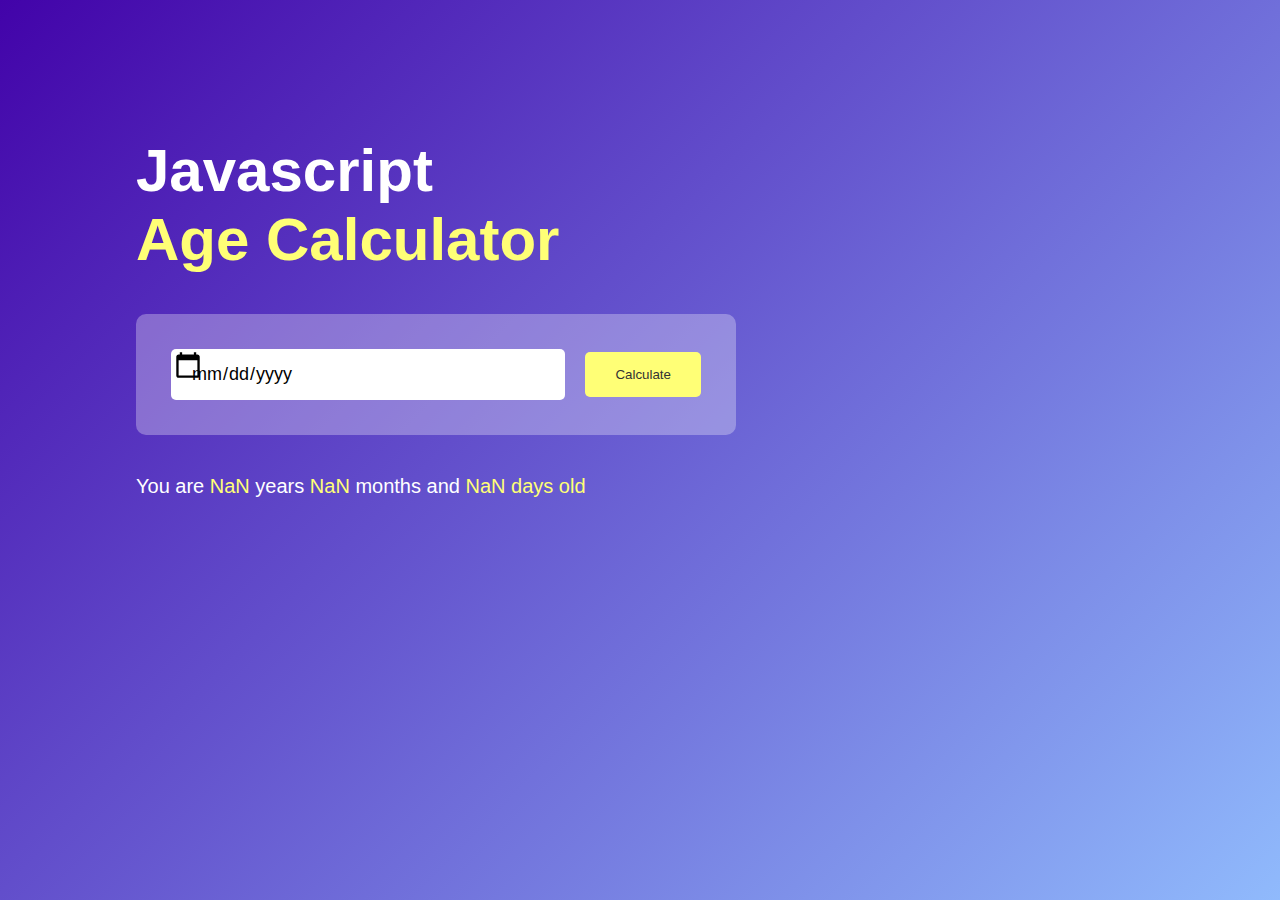
<file: Age Calculator/index.html>
<!DOCTYPE html>
<html lang="en">
<head>
    <meta charset="UTF-8">
    <meta name="viewport" content="width=device-width, initial-scale=1.0">
    <title>Age Calculator</title>
    <link rel="stylesheet" href="style1.css">
</head>
<body>
    <div class="container">
        <div class="calculator">
            <h1>Javascript<br><span>Age Calculator</span> </h1>
            <div class="input-box">
                <input type="date" id="date" placeholder="choose the date">
                <button onclick="CalculateAge()">Calculate</button>
       
        </div>
           
        <p id="result"></p>
        </div>
    </div>
    <script src="script.js"></script>
    
</body>
</html>

<!-- we have to add the event listner without it it will not going to work -->
</file>
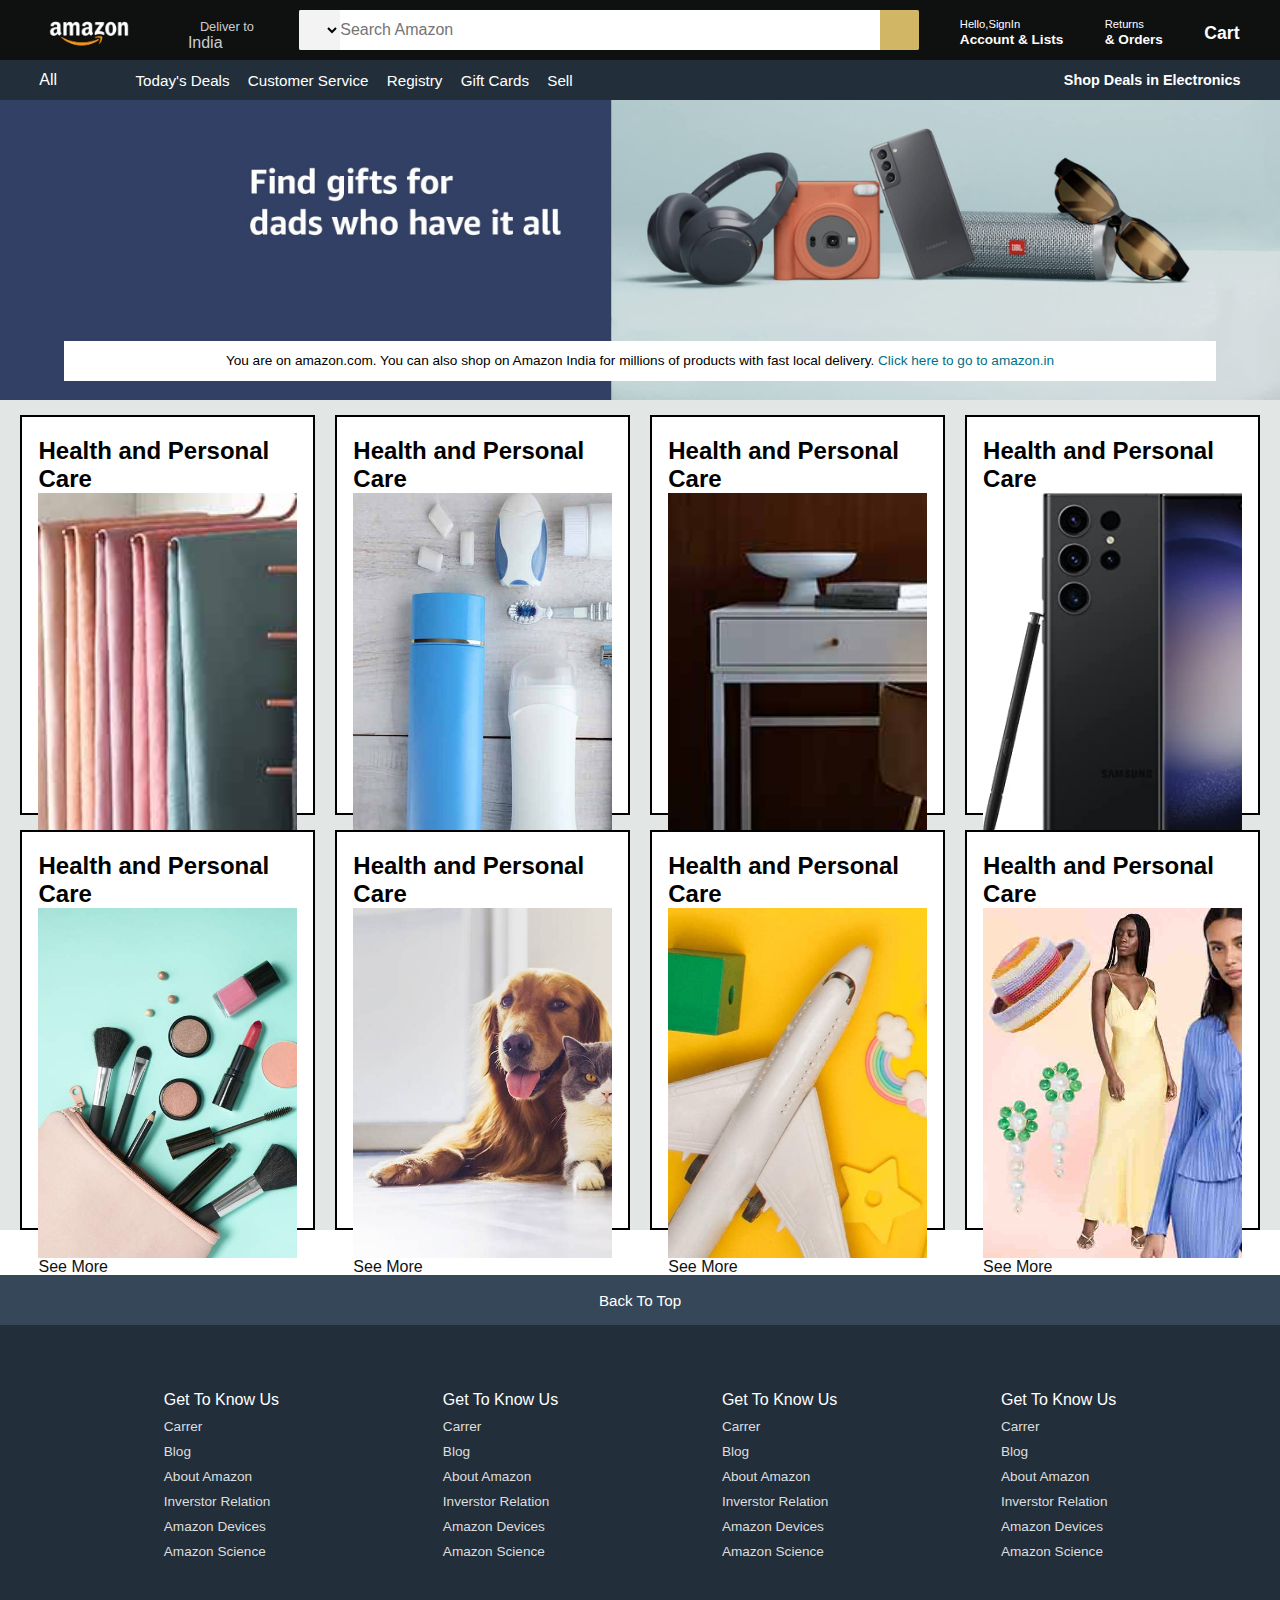
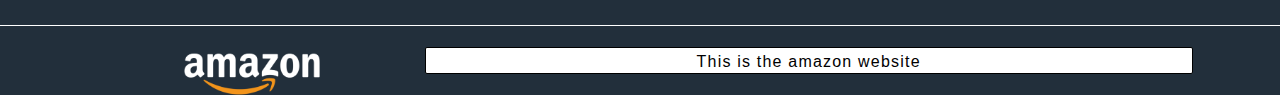
<file: Amozon Clone/index.html>
<!DOCTYPE html>
<html lang="en">
<head>
    <meta charset="UTF-8">
    <meta name="viewport" content="width=device-width, initial-scale=1.0">
    <title> Welcome To Amazon</title>
    <link rel="stylesheet" href="style.css">
    <link rel="stylesheet" href="https://cdnjs.cloudflare.com/ajax/libs/font-awesome/6.5.1/css/all.min.css" integrity="sha512-DTOQO9RWCH3ppGqcWaEA1BIZOC6xxalwEsw9c2QQeAIftl+Vegovlnee1c9QX4TctnWMn13TZye+giMm8e2LwA==" crossorigin="anonymous" referrerpolicy="no-referrer" />
</head>
<body>
    <header>
        <div class="navbar">
            <div class="nav-logo border">
                <div class="logo"></div>
            </div>
            <div class="nav-address border">
                <p>Deliver to</p>
                <div class="add-icon">
                    <i class="fa fa-map-marker" aria-hidden="true"></i>
                    <p>India</p>
                </div>
            </div>
            <div class="nav-search">
                <select class="search-select">All</select>
                <input type="text" placeholder="Search Amazon" class="search-input">
                <div class="search-icon">
                    <i class="fa fa-search" aria-hidden="true"></i>
                </div>
            </div>
            <div class="nav-signin border">
                <p><span>Hello,SignIn</span></p>
                <p class="nav-second">Account & Lists</p>
            </div>
            <!-- box 5 -->
            <div class="nav-return border">
                <p><span>Returns</span></p>
                <p class="nav-second">& Orders</p>
            </div>
            <div class="nav-cart border">
               
                    <i class="fa fa-shopping-cart" aria-hidden="true"></i>
                    <span>Cart</span>
            </div>
        </div>
        <!-- panel section -->
        <div class="panel">
            <div class="panel-all">
                <i class="fa fa-bars" aria-hidden="true"></i>
                All
            </div>
            <div class="panel-ops">
                <p>Today's Deals</p>
                <p>Customer Service</p>
                <p>Registry</p>
                <p>Gift Cards</p>
                <p>Sell</p>
            </div>
            <div class="panel-deals">
                Shop Deals in Electronics
            </div>
        </div>
    </header>

    <section class="hero-section">
        <div class="hero-message">
            <p>You are on amazon.com. You can also shop on Amazon India for  millions of products with fast local delivery. <a>Click here to go to amazon.in</a></p>
        </div>
    </section>

    <section class="shop-section">
        <div class="box1 box">
          <div class="box-content">
            <h2>Health and Personal Care</h2>
            <div class="box-img" style="background-image: url(images/box1_image.jpg);"></div>
            <a href="#">See More</a>
           
          </div>
        </div>
        <div class="box2 box">
            <div class="box-content">
            <h2>Health and Personal Care</h2>
            <div class="box-img" style="background-image: url(images/box2_image.jpg);"></div>
            <a href="#">See More</a>
        </div>
        </div>
        <div class="box3 box">
            <div class="box-content">
            <h2>Health and Personal Care</h2>
            <div class="box-img" style="background-image: url(images/box3_image.jpg);"></div>
            <a href="#">See More</a>
        </div>
        </div>
        <div class="box4 box">
            <div class="box-content">
            <h2>Health and Personal Care</h2>
            <div class="box-img" style="background-image: url(images/box4_image.jpg);"></div>
            <a href="#">See More</a>
        </div>
        </div>
        <div class="box5 box">
            <div class="box-content">
              <h2>Health and Personal Care</h2>
              <div class="box-img" style="background-image: url(images/box5_image.jpg);"></div>
              <a href="#">See More</a>
            </div>
          </div>
          <div class="box6 box">
              <div class="box-content">
              <h2>Health and Personal Care</h2>
              <div class="box-img" style="background-image: url(images/box6_image.jpg);"></div>
              <a href="#">See More</a>
          </div>
          </div>
          <div class="box7 box">
  
              <div class="box-content">
              <h2>Health and Personal Care</h2>
              <div class="box-img" style="background-image: url(images/box7_image.jpg);"></div>
              <a href="#">See More</a>
          </div>
          </div>
          <div class="box8 box">
              <div class="box-content">
              <h2>Health and Personal Care</h2>
              <div class="box-img" style="background-image: url(images/box8_image.jpg);"></div>
              <a href="#">See More</a>
          </div>
          </div>
    </section>
    <footer>
        <div class="foot-panel1">Back To Top</div>
        <div class="foot-panel2">
            <ul>
                <p>Get To Know Us</p>
                <a href="">Carrer</a>
                <a href="">Blog</a>
                <a href="">About Amazon</a>
                <a href="">Inverstor Relation</a>
                <a href="">Amazon Devices</a>
                <a href="">Amazon Science</a>
            </ul>
            <ul>
                <p>Get To Know Us</p>
                <a href="">Carrer</a>
                <a href="">Blog</a>
                <a href="">About Amazon</a>
                <a href="">Inverstor Relation</a>
                <a href="">Amazon Devices</a>
                <a href="">Amazon Science</a>
            </ul>
            <ul>
                <p>Get To Know Us</p>
                <a href="">Carrer</a>
                <a href="">Blog</a>
                <a href="">About Amazon</a>
                <a href="">Inverstor Relation</a>
                <a href="">Amazon Devices</a>
                <a href="">Amazon Science</a>
            </ul>
            <ul>
                <p>Get To Know Us</p>
                <a href="">Carrer</a>
                <a href="">Blog</a>
                <a href="">About Amazon</a>
                <a href="">Inverstor Relation</a>
                <a href="">Amazon Devices</a>
                <a href="">Amazon Science</a>
            </ul>
        </div>
        <div class="foot-panel3">
            <div class="foot-logo"></div>
            <div class="para">This is the amazon website</div>
        </div>
    </footer>

</body>
</html>
</file>
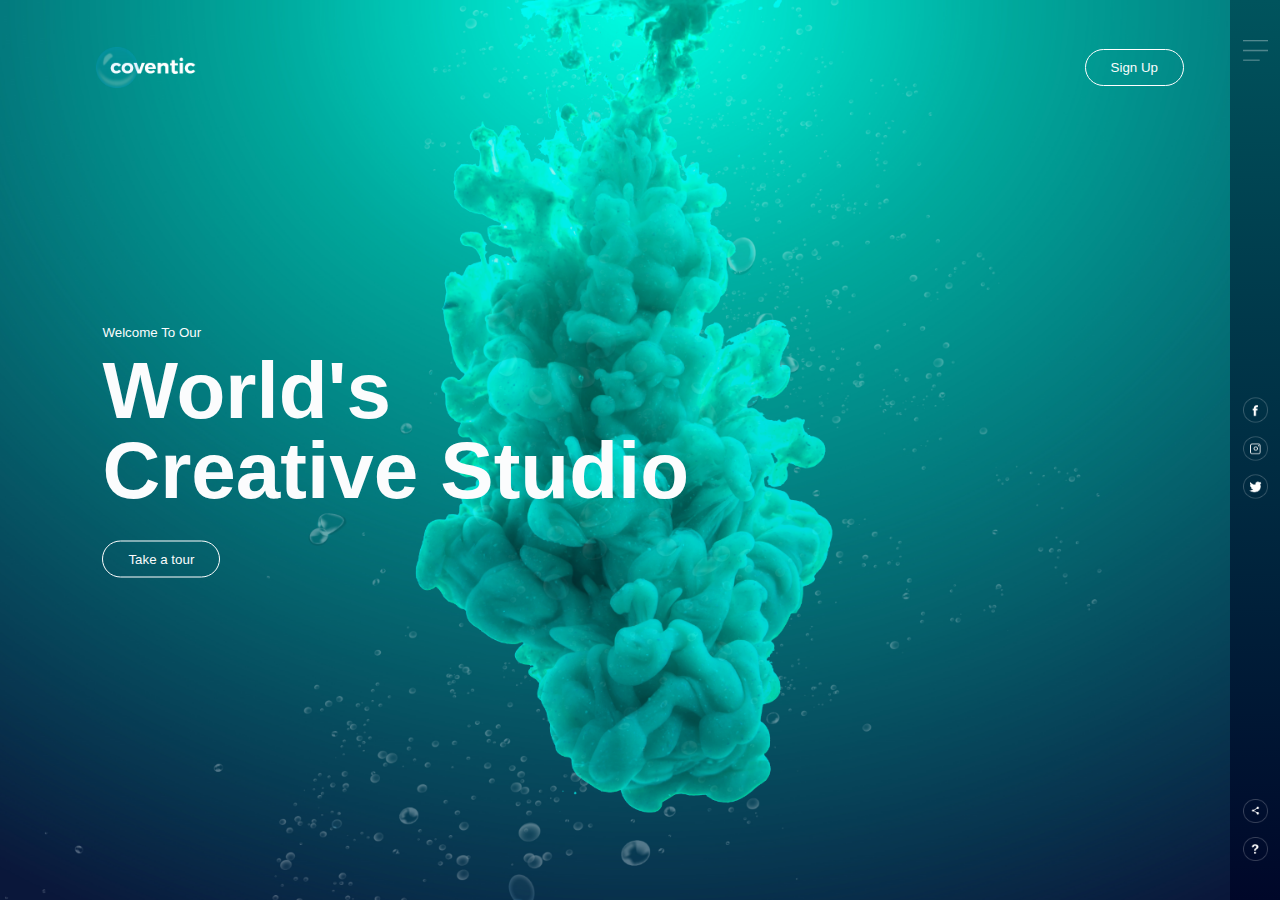
<file: Animated Website/index.html>
<!DOCTYPE html>
<html lang="en">
<head>
    <meta charset="UTF-8">
    <meta name="viewport" content="width=device-width, initial-scale=1.0">
    <title>Animated Website Design</title>
    <link rel="stylesheet" href="style.css">
</head>
<body>
    <div class="hero">
        <div class="navbar">
            <img src="images/logo.png" alt="logo" class="logo">
            <button type="button">Sign Up</button>
        </div>
        <div class="content">
            <small>Welcome To Our</small>
            <h1>World's <br> Creative Studio</h1>
            <button type="button">Take a tour</button>
        </div>
        <div class="side-bar">
            <img src="images/menu.png" alt="" class="menu">
            <div class="social-links">
                <img src="images/fb.png" alt="facebook">
                <img src="images/ig.png" alt="instagram">
                <img src="images/tw.png" alt="twitter">
            </div>

            <div class="useful-links">
                <img src="images/share.png" alt="share">
                <img src="images/info.png" alt="info">
              
            </div>
        </div>

        <div class="bubbles">
            <img src="images/bubble.png" alt="bubbles">
            <img src="images/bubble.png" alt="bubbles">
            <img src="images/bubble.png" alt="bubbles">
            <img src="images/bubble.png" alt="bubbles">
            <img src="images/bubble.png" alt="bubbles">
            <img src="images/bubble.png" alt="bubbles">
            <img src="images/bubble.png" alt="bubbles">
        </div>
    </div>
    
</body>
</html>
</file>
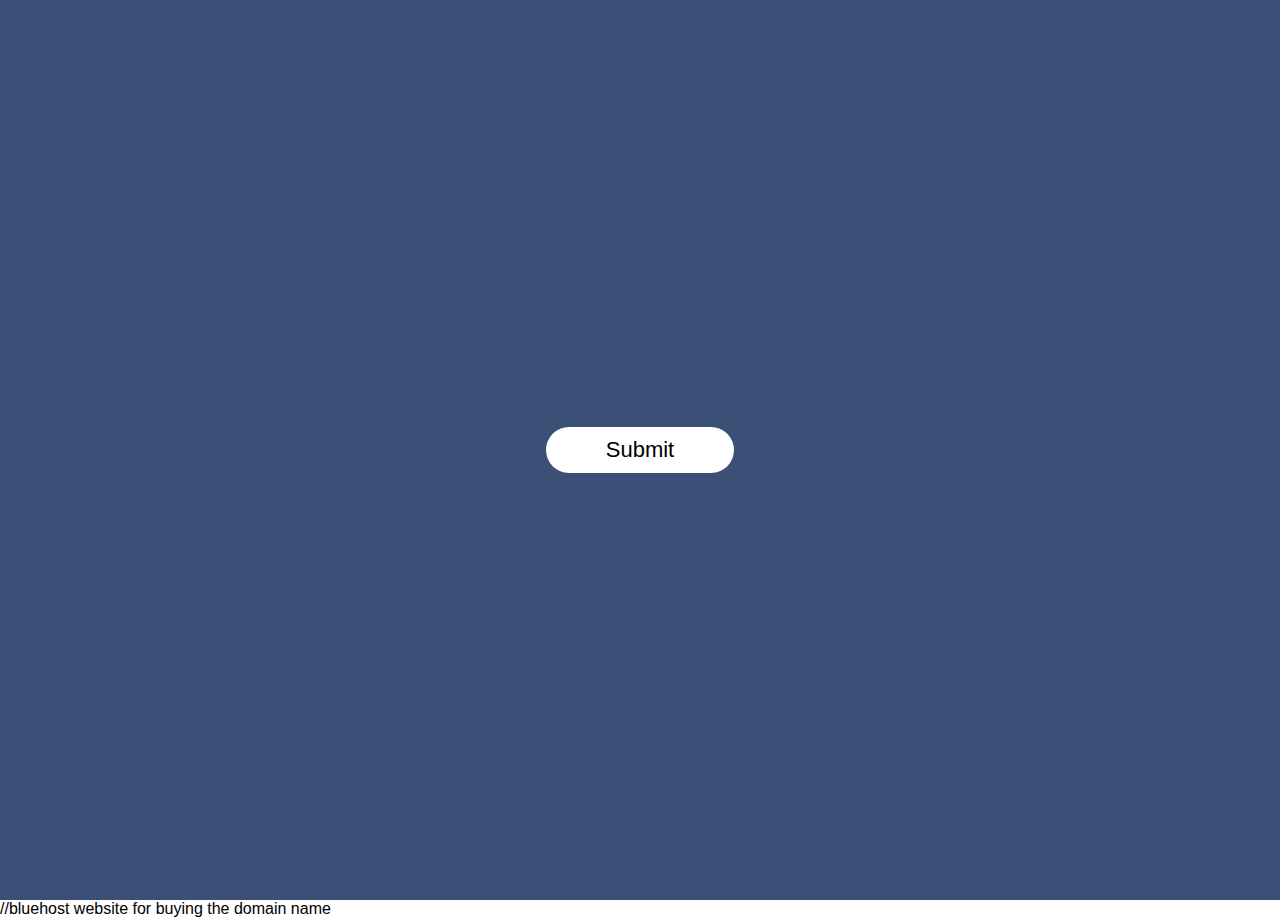
<file: PopUp Message/index.html>
<!DOCTYPE html>
<html lang="en">

<head>
    <meta charset="UTF-8">
    <meta name="viewport" content="width=device-width, initial-scale=1.0">
    <title>popup Message</title>
    <link rel="stylesheet" href="style.css">
</head>

<body>
    <div class="container">
        <button class="btn" type="submit" onclick="OpenPopup()">Submit</button>
        <div class="popup" id="popup">
            <img src="404-tick.png" alt="tick image">
            <h2>Thank You!</h2>
            <p>Your Details has been successfully Submitted</p>
            <button type="button" onclick="ClosePopup()">OK</button>
        </div>
    </div>
    <script src="script.js"></script>
//bluehost website for buying the domain name
</body>

</html>
</file>
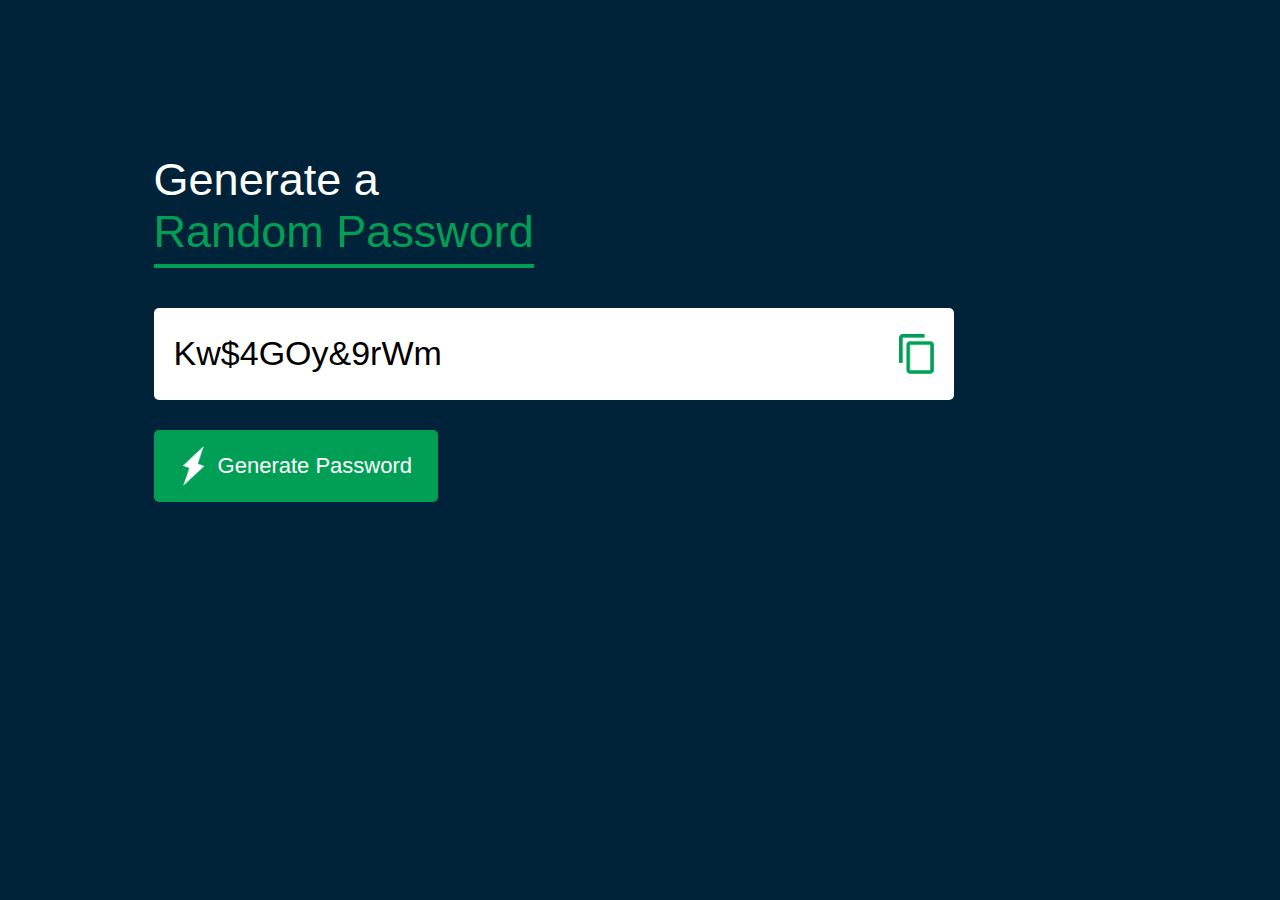
<file: Random Password Generator/index.html>
<!DOCTYPE html>
<html lang="en">

<head>
    <meta charset="UTF-8">
    <meta name="viewport" content="width=device-width, initial-scale=1.0">
    <title>Random Password Generator</title>
    <link rel="stylesheet" href="style.css">
</head>

<body>
    <div class="container">
        <h1>Generate a <br><span>Random Password</span></h1>
        <div class="display">
            <input type="text" id="password" placeholder="Generated Password">
            <img src="copy.png" alt="copy logo" onclick="CopyPassword()">
        </div>
        <button  onclick="GenerateRandomPassword()">
            <img src="generate.png" alt="generate the password" >Generate Password</button>
    </div>
    <script src="script.js"></script>

</body>

</html>
</file>
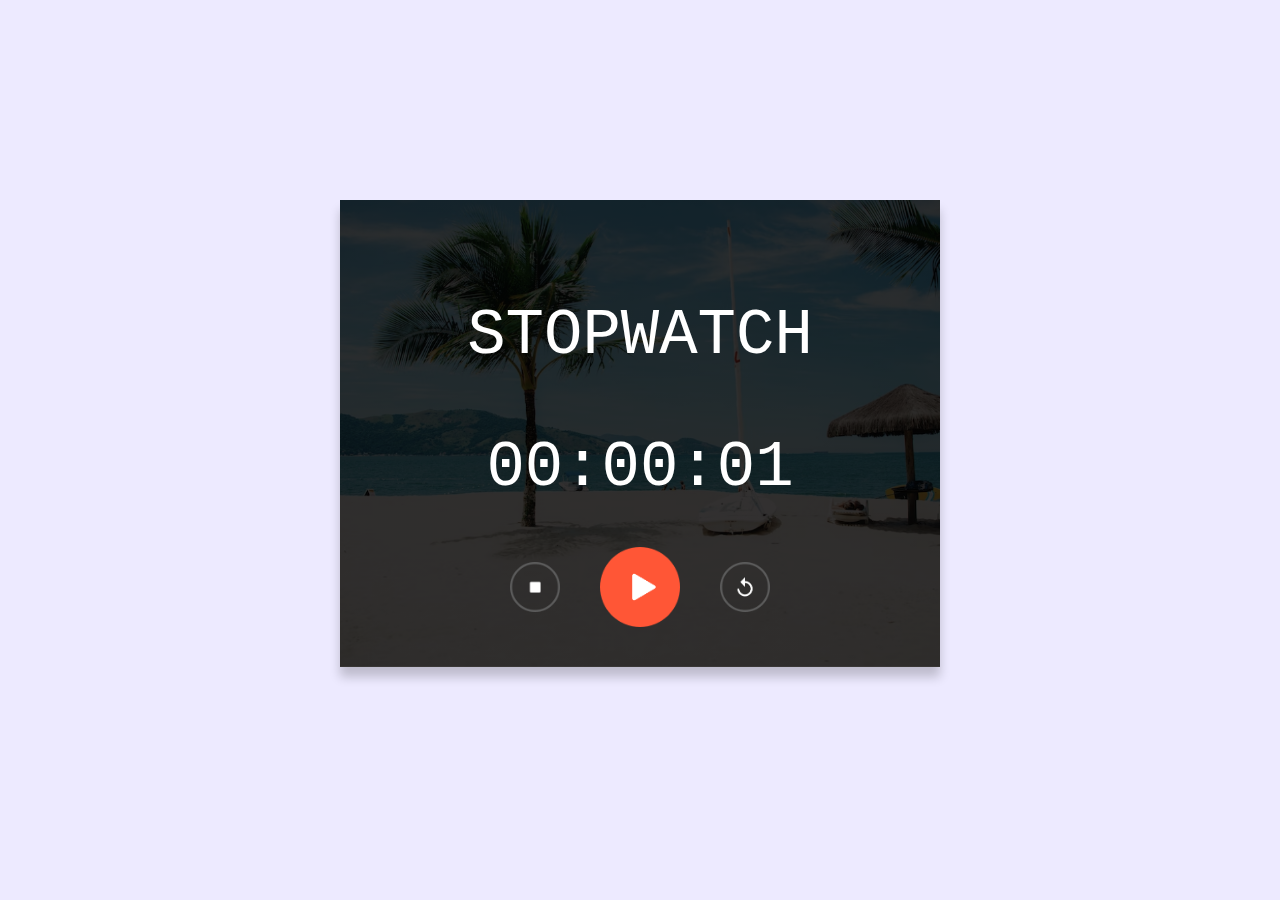
<file: Stopwatch/index.html>
<!DOCTYPE html>
<html lang="en">
<head>
    <meta charset="UTF-8">
    <meta name="viewport" content="width=device-width, initial-scale=1.0">
    <title>Stopwatch</title>
    <link rel="stylesheet" href="style.css">
</head>
<body>
    <div class="stopwatch">
        <h1>STOPWATCH</h1>
        <h1 id="display-time">00:00:00</h1>
        <div class="buttons">
            <img src="stop.png" alt="" onclick="watchStop()">
            <img src="start.png" alt="" onclick="watchStart()">
            <img src="reset.png" alt="" onclick="watchReset()">
        </div>
    </div>
    <script src="script.js"></script>
    <!-- MAKE IT LIKE THE PROPER STOPWATCH LIKE ROUND IN SHAPE AND IT CAN BE CONTROLLED FROM THE UPSIDE BUTTON  -->
    
</body>
</html>
</file>
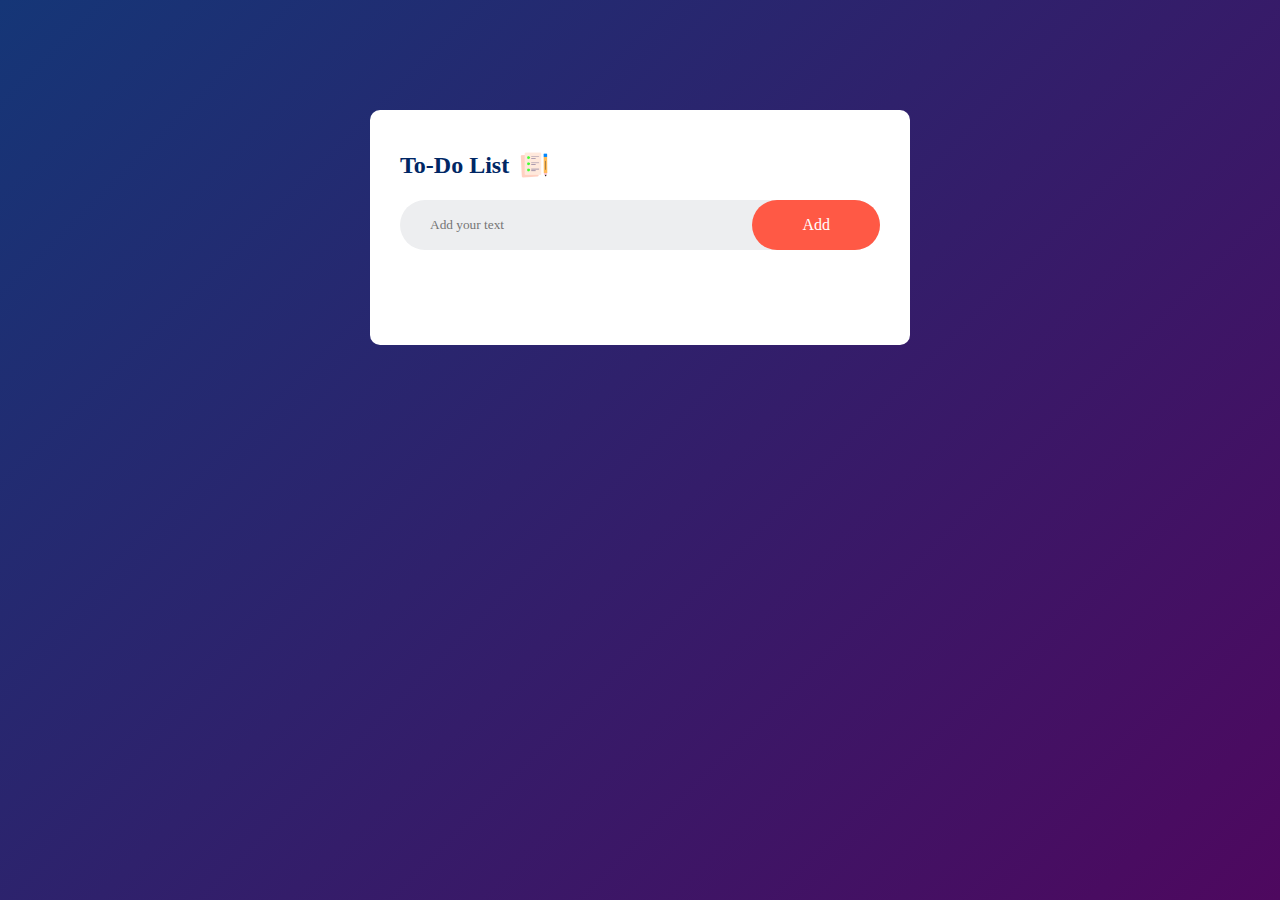
<file: To-Do List/index.html>
<!DOCTYPE html>
<html lang="en">
<head>
    <meta charset="UTF-8">
    <meta name="viewport" content="width=device-width, initial-scale=1.0">
    <title>To-Do List</title>
    <link rel="stylesheet" href="style.css">
</head>
<body>
    <div class="container">
        <div class="todo-app">
            <h2>To-Do List
                <img src="icon.png" alt="todo app icon">
            </h2>
            <div class="row">
                <input type="text" id="input-box" placeholder="Add your text">
                <button onclick="AddTask()">Add</button>
            </div>
            <ul id="list-container">
                <!-- <li class="checked">Task 1</li>
                <li>Task 2</li>
                <li>Task 3</li> -->
            </ul>
        </div>
    </div>
    <script src="script.js"></script>
    
</body>
</html>
</file>
<file: Age Calculator/style1.css>
*{
    margin: 0;
    padding: 0;
    font-family: sans-serif;
    box-sizing: border-box;
}

.container{
    width: 100%;
    min-height: 100vh;
    background: linear-gradient(135deg,#4203a9,#90bafc);
    color: #fff;
    padding: 10px;
}

.calculator{
    width: 100%;
    max-width: 600px;
    margin-left: 10%;
    margin-top: 10%;
}

.calculator h1 {
    font-size: 60px;
}

.calculator h1 span{
    color: #ffff76;
}

.input-box{
    margin: 40px 0;
    padding: 35px;
    border-radius: 10px;
    background: rgba(255,255,255,0.3);
    display: flex;
    align-items: center;
    

}

.input-box input{
    flex: 1;
    margin-right: 20px;
    padding: 14px 20px;
    border: 0;
    outline: 0;
    font-size: 18px;
    border-radius: 5px;
    position: relative;
}

.input-box button{
background: #ffff76;
border: 0;
outline: 0;
padding: 15px 30px;
border-radius: 5px;
font-weight: 500;
color: #333;
cursor: pointer;

}

.input-box input::-webkit-calendar-picker-indicator{
    top: 0;
    left: 0;
    right: 0;
    bottom: 0;
    width: auto;
    height: auto;
    position: absolute;
    background-position: calc(100% -10px);
    background-size: 30px;
   
    cursor: pointer;
}


#result{
    font-size: 20px;

}

#result span{
    color: #ffff76;
}
</file>
<file: Amozon Clone/style.css>
*{
    margin: 0;
    padding: 0;
    font-family: Arial, Helvetica, sans-serif;
    box-sizing: border-box;
}


/* designing the css of header */
.navbar{
    height: 60px;
    background-color: #0f1111;
    color: white;
    display: flex;
    align-items:center;
    justify-content: space-evenly;
}

.nav-logo{
    
    height: 50px;
    width: 100px;
}

.border{
    border: 1.3px solid transparent;
}

.border:hover{
  border: 1.3px solid white;

}
.logo{
    height: 50px;
    width: 100%;
    background-image: url(images/amazon_logo.png);
    background-size: cover;
}


/* styling the box 2 in the navbar */
.nav-address{
    margin-top: 10px;
    padding: 5px;
}
.nav-address p{
    color: #cccccc;
    font-size: 0.8rem;
    margin-left: 15px;
}


.add-icon{
    display: flex;
    align-items:center;
}

.add-icon p{
    font-size: 1rem;
    margin-left: 3px;
}


/* box 3 */
.nav-search{
    display: flex;
    justify-content: space-evenly;
    background-color: pink;
    width: 620px;
    height: 40px;
    border-radius: 2px ;
}
.nav-search:hover{
 border: 2px solid orange;
}

.search-select{
    background-color:#f3f3f3;
    width: 47px;
    text-align: center;
    border-top-left-radius: 2px;
    border-bottom-left-radius: 2px;
    border: none;
    
}

.search-input{
    width: 100%;
    font-size: 1rem;
    border: none;

}

.search-icon{
    width: 45px;
    display: flex;
    justify-content: center;
    align-items: center;
    font-size: 1.2rem;
    background-color: rgba(174, 174, 22, 0.568);
    border-top-right-radius: 2px;
    border-bottom-right-radius: 2px;
    color: #0f1111;
}

/* box 4 styling */
span{
    font-size: 0.7rem;

}

.nav-second{
    font-size: 0.85rem;
    font-weight: 700;
}

.nav-cart i{
    font-size: 25px;

}
.nav-cart span{
    font-size: 1.1rem;
    font-weight: 700;
}

/* panel styling */
.panel{
    height: 40px;
    background-color: #222f3b;
    display: flex;
    color: white;
    align-items: center;
    justify-content: space-evenly;
}

.panel-ops p{
    display:inline;
    margin: 7px;
}
.panel-ops{
    width: 70%;
    font-size: 0.95rem;
}
.panel-all{
    margin-right: 2rem;
}

.panel-deals{
    font-size: 0.9rem;
    font-weight: 700;
}

/* hero section styling */
.hero-section{
    background: url(images/hero_image.jpg);
    height: 300px;
    background-size: cover;
    display: flex;
    justify-content: center;
    align-items: flex-end;
}

.hero-message{
    background-color: white;
    color: black;
    height: 40px;
    display: flex;
    align-items: center;
    justify-content: center;
    font-size: 0.85rem;
    width: 90%;
    margin-bottom:1.2rem ;
   
}

.hero-message a{
    color: #007185;
}

/* shop section */
.shop-section{
    display:flex;
    flex-wrap: wrap;
    justify-content: space-evenly;
    background-color: #e2e7e6;
}


.box{
    border: 2px solid black;
    height: 400px;
    width: 23%;
    background-color: white;
    padding: 20px 0 15px;
    margin-top: 15px;

}
 .box .box-img{
    height: 350px;
    background-size: cover;

}

.box-content{
    margin-left: 1rem;
    margin-right: 1rem;
    height: 100%;
}

.box-content a{
    color: #0f1111;
    text-decoration: none;
}

/* footer */
footer{
    margin-top: 45px;
}
.foot-panel1{
    background-color: #37475a;
    color: white;
    height: 50px;
    display: flex;
    align-items: center;
    justify-content: center;
    font-size: 0.95rem;
}

.foot-panel2{
    background-color: #222f3b;
    height: 300px;
    display: flex;
    justify-content: space-evenly;
    align-items: center;
}

ul p{
    color:white
}

ul a{
    text-decoration: none;
    color: #dddddd;
    display: block;
    font-size: 0.85rem;
    margin-top: 10px;
}
.foot-panel3{
    background-color: #222f3b;
    border-top: 0.5px solid white;
    height: 70px;
    display: flex;
    align-items: center;
    justify-content: space-evenly;

}

.foot-panel3 .foot-logo{
    background-image: url(images/amazon_logo.png);
    height: 70px;
    width: 170px;
    background-size: cover;
    margin-left: 5rem;
    
}


.foot-panel3 .para{
background-color: white;
width: 60%;
height: 40%;
text-align: center;
border-radius: 2px;
border: 1px solid black;
padding-top: 5px;
letter-spacing: 1.2px;
}
</file>
<file: Animated Website/style.css>
*{
    margin: 0;
    padding: 0;
    font-family: sans-serif;
}

.hero{
    width: 100%;
    height: 100vh;
    background-image: url(images/background.png);
    background-size: cover;
    background-position: center;
    position: relative;
    overflow: hidden;
}

.logo{
    width: 100px;
    cursor: pointer;
}


.navbar{
    width: 85%;
    height: 15%;
    margin: auto;
    display: flex;
    align-items: center;
    justify-content: space-between;
}

button{
    color: #fbfcfd;
    padding: 10px 25px;
    background: transparent;
    border: 1px solid #fff;
    border-radius: 20px;
    outline: none;
    cursor: pointer;
}


.content{
    color:#fbfcfd;
    position: absolute;
    top: 50%;
    left: 8%;
    transform: translateY(-50%);
    z-index: 2;

}

h1{
    font-size: 80px;
    margin: 10px 0 30px;
    line-height: 80px;
}

.side-bar{
    width: 50px;
    height: 100vh;
    background: linear-gradient(#00545d,#000729);
    position: absolute;
    top: 0;
    right: 0;
}

.menu{
    display: block;
    width: 25px;
    margin: 40px auto 0;
    cursor: pointer;
}

.social-links img ,.useful-links img{
width: 25px;
margin: 5px auto;
cursor: pointer;
}


.social-links{
    width: 50px;
    text-align: center;
    position: absolute;
    top: 50%;
    transform: translateY(-50%);
}

.useful-links{
    width: 50px;
    text-align: center;
    position: absolute;
    bottom: 30px;
}


.bubbles img{
   width: 50px;
   animation:bubble 7s linear infinite;

}
.bubbles{
    width: 100%;
    display: flex;
    align-items: center;
    justify-content: space-around;
    position: absolute;
    bottom: -70px;
}

@keyframes bubble {
    0%{
        transform: translateY(0);
        opacity: 0;
    }

    50%{

        opacity: 1;
    }

    70%{

        opacity: 1;
    }

    100%{
        transform: translateY(-80vh);
        opacity: 0;
    }
}

.bubbles img:nth-child(1){
animation-delay: 2s;
width: 25px;
}

.bubbles img:nth-child(2){
animation-delay: 1s;
width: 34px;
}
    
.bubbles img:nth-child(3){
animation-delay: 3s;
width: 35px;
}

.bubbles img:nth-child(4){
animation-delay: 6s;
width: 32px;
}

.bubbles img:nth-child(5){
animation-delay: 7s;
width: 38px;
}

.bubbles img:nth-child(6){  
animation-delay: 2.5s;
width: 30px;
}

.bubbles img:nth-child(7){
animation-delay: 3.5s;
width: 35px;
}
</file>
<file: PopUp Message/style.css>
*{
    margin: 0;
    padding: 0;
    box-sizing: border-box;
    font-family: sans-serif;
}

.container{
    width: 100%;
    height: 100vh;
    background: #3c5077;
    display: flex;
    align-items: center;
    justify-content: center;
}

.btn{
    padding: 10px 60px;
    background: #fff;
    border: 0;
    outline: none;
    cursor: pointer;
    font-size: 22px;
    font-weight: 500;
    border-radius: 30px;

}

.popup{
    width: 400px;
    background: #fff;
    border-radius: 6px;
    position: absolute;
    top: 0%;
    left: 50%;
    transform: translate(-50%, -50%) scale(0.1);
    text-align: center;
    padding: 0px 30px 30px;
    color: #333;
    visibility: hidden;
    transition: transform 0.4s,top 0.4s;
}

.open-popup{
    visibility: visible;
    top: 50%;
    transform: translate(-50%, -50%) scale(1);

}

.popup img{
width: 100px;
margin-top: -50px;
border-radius: 50%;
box-shadow: 0 20px 5px rgba(0, 0, 0,0.2);
}

.popup h2{
    font-size: 38px;
    font-weight: 500;
    margin: 30px 0 10px;
}

.popup button{
    width: 100%;
    margin-top:50px;
    padding: 10px 0;
    background: #6fd649;
    color: #fff;
    border: 0;
    outline: none;
    font-size: 18px;
    border-radius: 5px;
    cursor: pointer;
    box-shadow: 0 5px 5px rgba(0,0,0,0.2);
}
</file>
<file: Random Password Generator/style.css>
*{
    margin: 0;
    padding: 0;
    font-family: sans-serif;
    box-sizing: border-box;
}


body{
    background: #002339;
    color: #fff;
}

.container{
    margin: 12%;
    width: 95%;
    max-width: 800px;
}

.display{
    width: 100%;
    margin-top: 50px;
    margin-bottom: 30px;
    background: #fff;
    color: #333;
    display:flex;
    align-items: center;
    justify-content: space-between;
    padding: 26px 20px;
    border-radius: 5px;
}

.container h1{
    font-weight:500;
    font-size:45px;
}

.container span{
    color: #019f55;
    border-bottom: 4px solid #019f55;
    padding-bottom: 7px;
}

.display img{
    width: 35px;
    cursor: pointer;
}

.display input{
    border: 0;
    outline: 0;
    font-size: 34px;

}

.container button img{
    width: 28px;
    margin-right: 10px;
}

.container button{
    border: 0;
    outline: 0;
    background: #019f55;
    color: #fff;
    font-size: 22px;
    font-weight: 300;
    display: flex;
    align-items: center;
    justify-content: center;
    border-radius: 5px;
    cursor: pointer;
    padding: 16px 26px;
}
</file>
<file: Stopwatch/style.css>
body{
    background: #edeaff;
    font-family: 'Courier New', Courier, monospace;

}

.stopwatch{
    width: 90%;
    max-width: 600px;
    background-image: linear-gradient(rgba(0,0,0,0.8),rgba(0,0,0,0.8)),url(background1.png);
    background-size:cover ;
    background-position: center;
    text-align: center;
    padding: 40px 0;
    color: #fff;
    margin: 200px auto 0;
    box-shadow: 0 10px 10px rgba(0,0,0,0.2);

}

.stopwatch h1{
    margin-top: 60px;
    font-size: 64px;
    font-weight: 300;

}
.buttons{
    display: flex;
    align-items: center;
    justify-content: center;
}

.buttons img{
    width: 50px;
    margin: 0 20px;
    cursor: pointer;

}

.buttons img:nth-child(2){
    width: 80px;

}
</file>
<file: To-Do List/style.css>
*{
    margin: 0;
    padding: 0;/*for making the default margin 0 */
    font-family: 'Poppins','sans-serif';
    box-sizing: border-box;/*there are two types  1. border box 2. content box there is some difference with the addition of margin and padding */

}

.container{
    /* the full width of the screen will be inside the width makes it responsive for the changing dimensions */
    width: 100%;
    /* the minimum height should be 100vh means maximum can be any but cannot be smaller than 100vh */
    min-height: 100vh;
    /* the background is used to give the background while using linear gradient it is used to mix the color in the desired manner  */
    background: linear-gradient(135deg,#153677,#4e085f);
    padding: 10px;
}
.todo-app{
    width: 100%;
    /*The maximum widht of this div can be 540 not more than that*/
    max-width: 540px;
    background: #fff;
    margin: 100px auto 20px;
    padding: 40px 30px 70px;
    /*The border radius is used to make the border circular*/
    border-radius: 10px;
}
.todo-app h2{
    color:#002765;
    display: flex;
    align-items: center;
    margin-bottom:20px;

}
.todo-app h2 img{
    width: 30px;
    margin-left:10px;
}

.row{
    display: flex;
    align-items: center;
    justify-content: space-between;
    background: #edeef0;
    border-radius: 30px;
    padding-left: 20px;
    margin-bottom: 25px;

}

input{
    flex: 1;
    border: none;
    outline: none;
    background:transparent;
    padding:10px;
    font-weight: 14px;
}

button{
    border: none;
    outline: none;
    padding:16px 50px;
    background: #ff5945;
    color:#fff;
    border-radius: 40px;
    font-size: 16px;
    cursor: pointer;
    
}

ul li{
    list-style-type: none;
    font-size: 17px;
    padding:12px 8px 12px 50px;
    user-select: none;
    cursor: pointer; 
    position: relative;
}

ul li::before{
    content: '';
    position: absolute;
    height: 28px;
    width: 28px;
    border-radius:50%;
    background-image:url(unchecked.png);
    background-size: cover;
    background-position: center;
    top: 12px;
    left: 8px;
}

ul li.checked{
  color:#555;
}

ul li.checked::before{
    background-image: url(checked.png);

}
ul li span{
    position: absolute;
    right: 0;
    top: 5px;
    width: 40px;
    height: 40px;
    font-size: 22px;
    color: #555;
    line-height: 40px;
    text-align: center;
    border-radius: 50%;
}

ul li span::hover{
    background:#edeef0;
}
</file>
